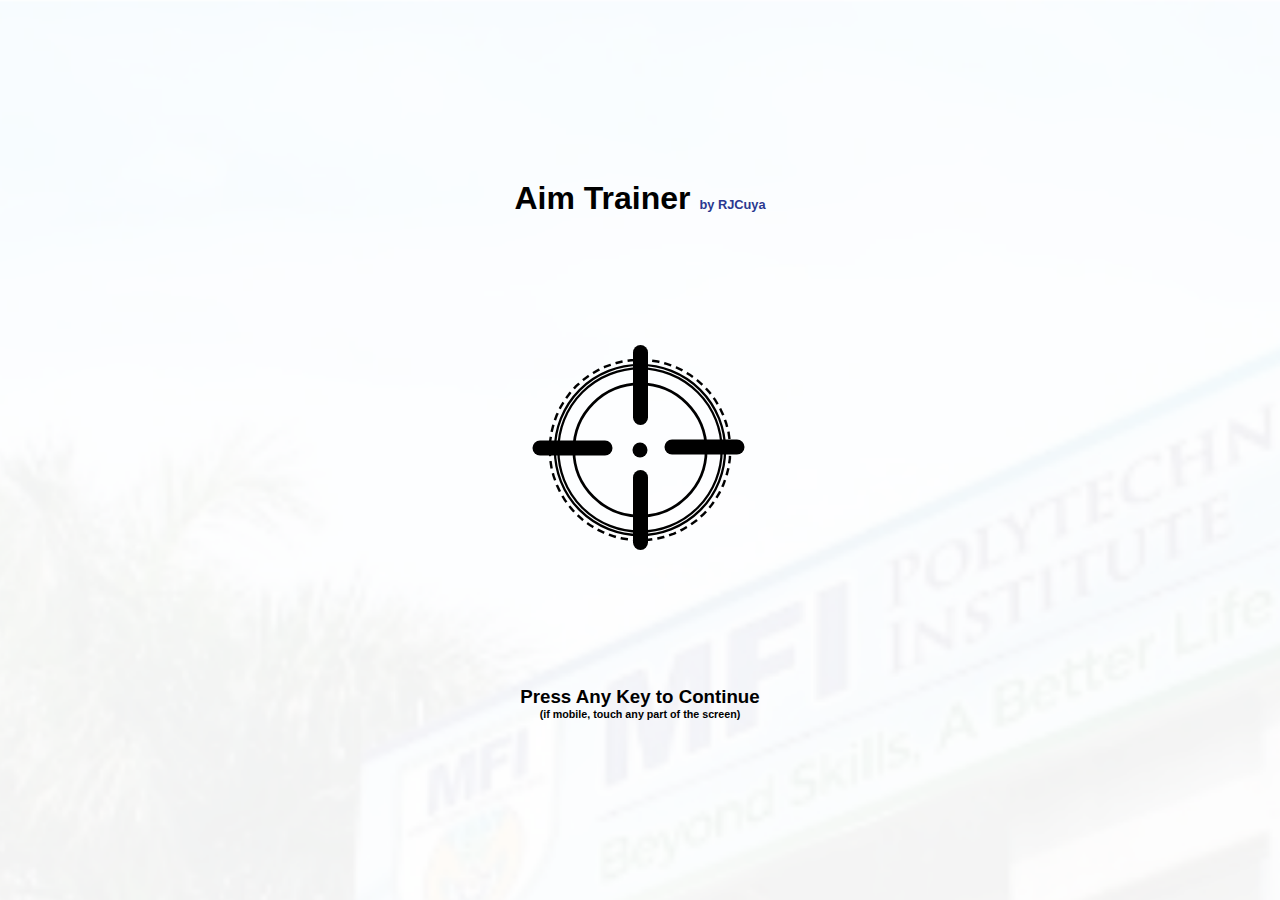
<file: projects/aimtrainer/index.html>
<!DOCTYPE html>
<html lang="en">
<head>
    <meta charset="UTF-8">
    <meta http-equiv="X-UA-Compatible" content="IE=edge">
    <meta name="viewport" content="width=device-width, initial-scale=1.0">
    <title>Aim Trainer</title>
    <link rel="shortcut icon" href="../../media/MFI.png" type="image/x-icon">
    <link rel="stylesheet" href="css/loading.css">
    <link rel="stylesheet" href="css/style.css">
</head>
<body>
    <div class="aim-loading">
        <div id="aim-title">
            <h1>
                Aim Trainer
                <span>by RJCuya</span>
            </h1>
        </div>
        <div id="press">
            <h3>
                Press Any Key to Continue
                <h6>(if mobile, touch any part of the screen)</h6>
            </h3>
        </div>
        <div class="aim-logo">
            <div class="line-optic">
                <div></div>
                <div></div>
                <div></div>
                <div></div>
            </div>            
            <div class="ring" id="outer-ring">            
            </div>
            <div class="ring" id="dashed-ring">            
            </div>
            <div class="ring" id="inner-ring">            
            </div>
            <div class="ring" id="center-dot">
                <div></div>
            </div>
        </div>
    </div>
<script src="js/loading.js"></script>
</body>
</html>
</file>
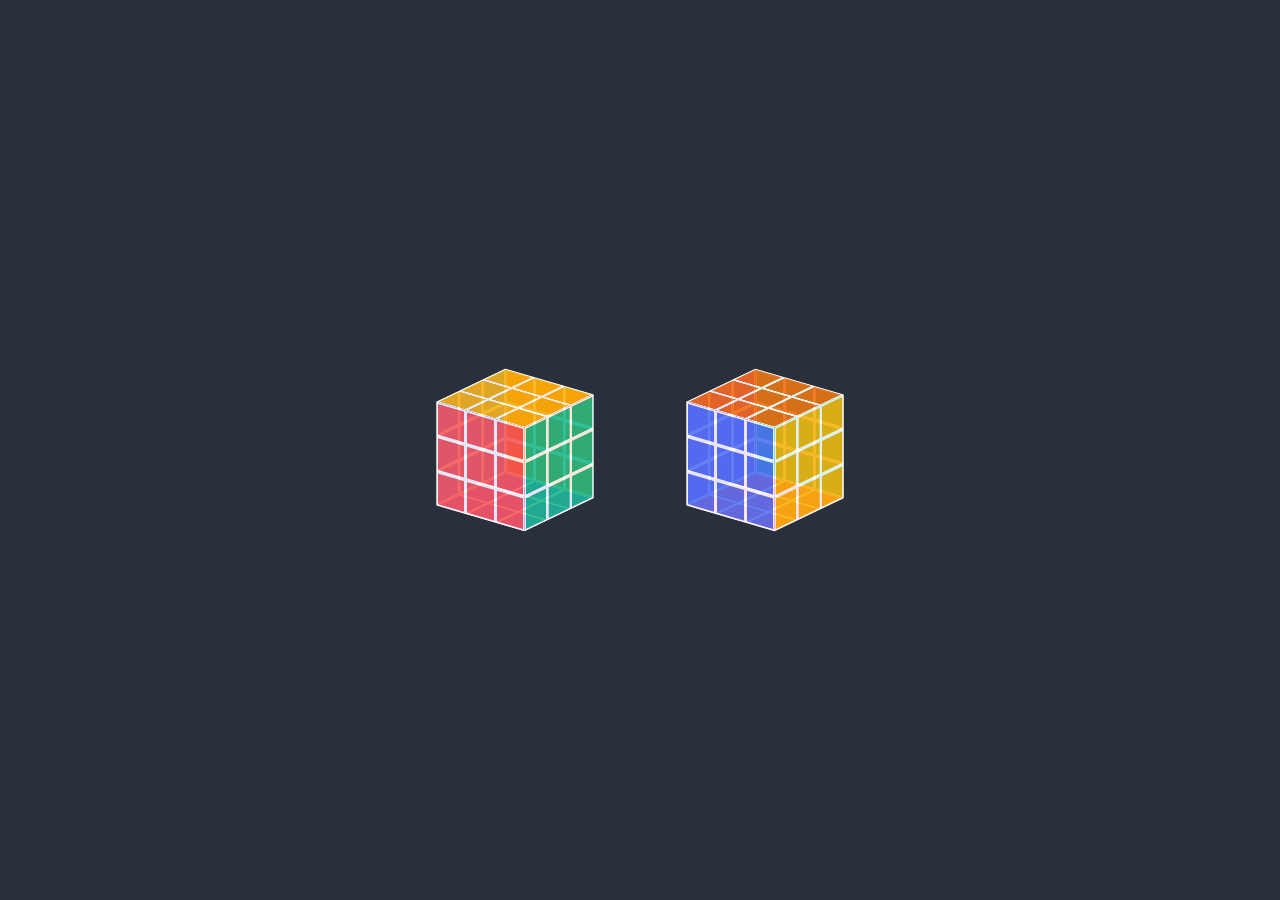
<file: projects/cube/index.html>
<!DOCTYPE html>
<html lang="en">
<head>
	<meta charset="UTF-8">
	<meta name="viewport" content="width=device-width, initial-scale=1.0">
	<title>Rubics Cube</title>
	<link rel="stylesheet" href="style.css">
	<?php
	include_once("../icon.php");
	?>
	<link rel="shortcut icon" href="../../media/MFI.png" type="image/x-icon">
</head>
<body>		
	<div class="scene rotateY">
		<div class="cube">
			<div class="front">
				<span></span>
				<span></span>
				<span></span>
				<span></span>
				<span></span>
				<span></span>
				<span></span>
				<span></span>
				<span></span>
			</div>
			<div class="back">
				<span></span>
				<span></span>
				<span></span>
				<span></span>
				<span></span>
				<span></span>
				<span></span>
				<span></span>
				<span></span>
			</div>
			<div class="right">
				<span></span>
				<span></span>
				<span></span>
				<span></span>
				<span></span>
				<span></span>
				<span></span>
				<span></span>
				<span></span>
			</div>
			<div class="left">
				<span></span>
				<span></span>
				<span></span>
				<span></span>
				<span></span>
				<span></span>
				<span></span>
				<span></span>
				<span></span>
			</div>
			<div class="top">
				<span></span>
				<span></span>
				<span></span>
				<span></span>
				<span></span>
				<span></span>
				<span></span>
				<span></span>
				<span></span>
			</div>
			<div class="bottom">
				<span></span>
				<span></span>
				<span></span>
				<span></span>
				<span></span>
				<span></span>
				<span></span>
				<span></span>
				<span></span>
			</div>
		</div>
	</div>	
</div>

	<div class="scene rotateX">
		<div class="cube">
			<div class="front">
				<span></span>
				<span></span>
				<span></span>
				<span></span>
				<span></span>
				<span></span>
				<span></span>
				<span></span>
				<span></span>
			</div>
			<div class="back">
				<span></span>
				<span></span>
				<span></span>
				<span></span>
				<span></span>
				<span></span>
				<span></span>
				<span></span>
				<span></span>
			</div>
			<div class="right">
				<span></span>
				<span></span>
				<span></span>
				<span></span>
				<span></span>
				<span></span>
				<span></span>
				<span></span>
				<span></span>
			</div>
			<div class="left">
				<span></span>
				<span></span>
				<span></span>
				<span></span>
				<span></span>
				<span></span>
				<span></span>
				<span></span>
				<span></span>
			</div>
			<div class="top">
				<span></span>
				<span></span>
				<span></span>
				<span></span>
				<span></span>
				<span></span>
				<span></span>
				<span></span>
				<span></span>
			</div>
			<div class="bottom">
				<span></span>
				<span></span>
				<span></span>
				<span></span>
				<span></span>
				<span></span>
				<span></span>
				<span></span>
				<span></span>
			</div>
		</div>	
	
	 <!-- <div id="wrapD3Cube">
		<div id="D3Cube">
			<div id="side1"></div>
			<div id="side2"></div>
			<div id="side3"></div>
			<div id="side4"></div>
			<div id="side5"></div>
			<div id="side6"></div>
		</div>
	</div>

	<div id="wrapD3Cube2">
		<div id="D3Cube2">
			<div id="side1"></div>
			<div id="side2"></div>
			<div id="side3"></div>
			<div id="side4"></div>
			<div id="side5"></div>
			<div id="side6"></div>
		</div>
	</div> -->
</body>
</html>
</file>
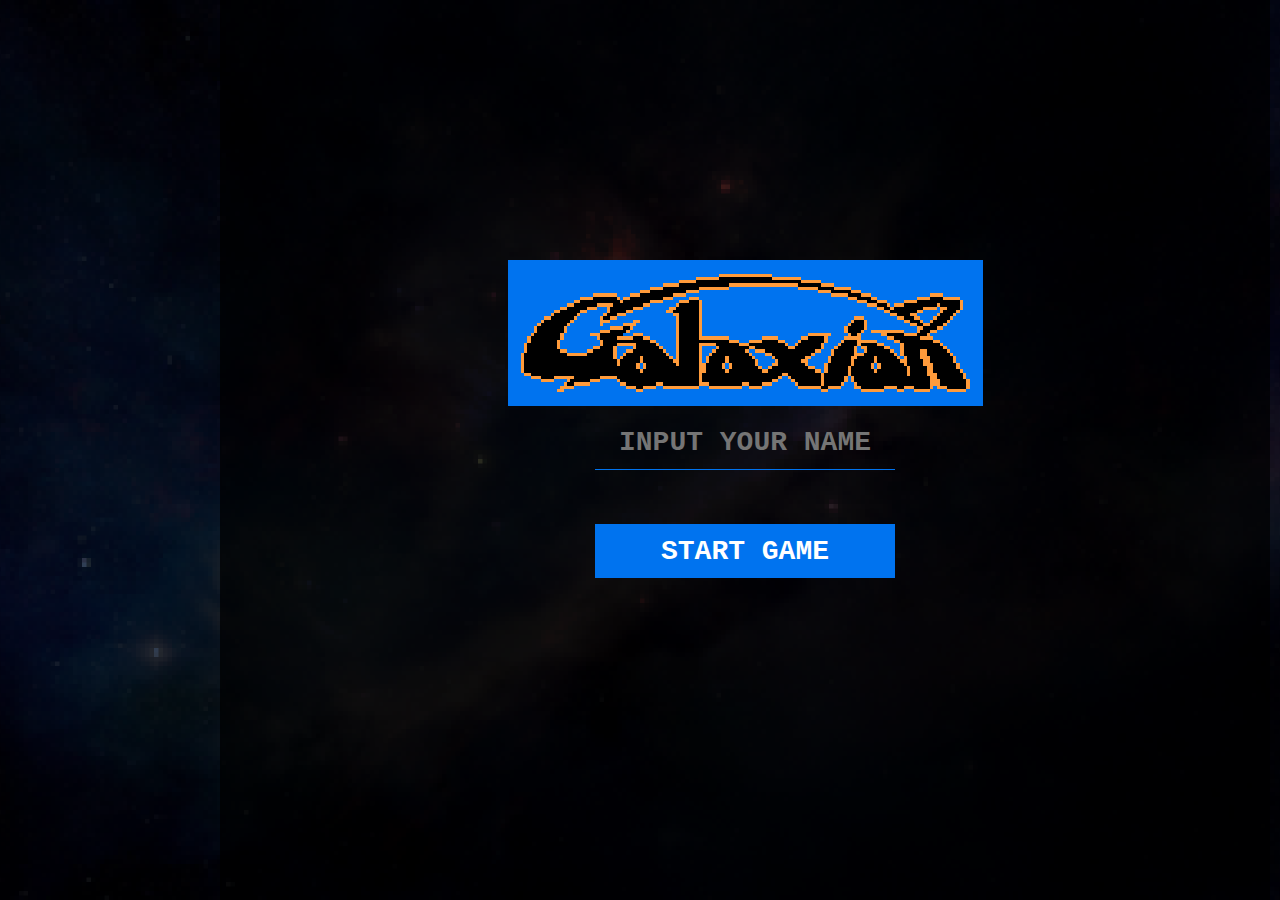
<file: projects/Game_V2/index.html>
<!DOCTYPE html>
<html lang="en">
<head>
    <meta charset="UTF-8">
    <title>Galaxian</title>
    <link rel="stylesheet" href="css/app.css">
    <link rel="stylesheet" href="css/style.css">
</head>
<body>
<!-- <div class="back-layer"></div> -->
<img src="images/background.png" alt="background" class="layer current back-layer">

<div class="layer start-layer current">
    <div class="wrapper layer">
        <img src="images/start_logo.png" alt="game logo">
        <!-- <form id="start-form"> -->
            <input type="text" placeholder="INPUT YOUR NAME" id="player-name" onkeyup="this.value = this.value.toUpperCase()">
            <button class="btn-start">Start Game</button>
        <!-- </form> -->
    </div>
</div>

<div class="layer game-layer">
    <div class="layer ui-layer">
        <div class="info-container">
            <div class="info-box">
                <span>Time</span>
                <span class="time-display">00:00</span>
            </div>
            <div class="info-box">
                <span>Life</span>
                <span class="life-display">
                    <img src="images/life.png" alt="life">
                    <img src="images/life.png" alt="life">
                </span>
            </div>
            <div class="info-box">
                <span>Player</span>
                <span class="player-display">John Doe</span>
            </div>
        </div>
    </div>
    <div class="wrapper layer">
        <div class="main"></div>

    </div>
</div>

<div class="layer end-layer">
    <div class="rank-list">
        <table>
            <thead>
            <tr>
                <th>Position</th>
                <th>Player</th>
                <th>Time</th>
            </tr>
            </thead>
            <tbody>
            <tr>
                <td>1</td>
                <td>John Doe</td>
                <td>01:20</td>
            </tr>
            <tr>
                <td>2</td>
                <td>John Doe</td>
                <td>01:50</td>
            </tr>
            <tr>
                <td>3</td>
                <td>John Doe</td>
                <td>02:20</td>
            </tr>
            </tbody>
        </table>
    </div>
    <button class="btn-restart">Restart game</button>
</div>

<script src="js/jquery-2.1.1.js"></script>
<script src="js/main.js"></script>
<script src="js/ingame.js"></script>
</body>
</html>
</file>
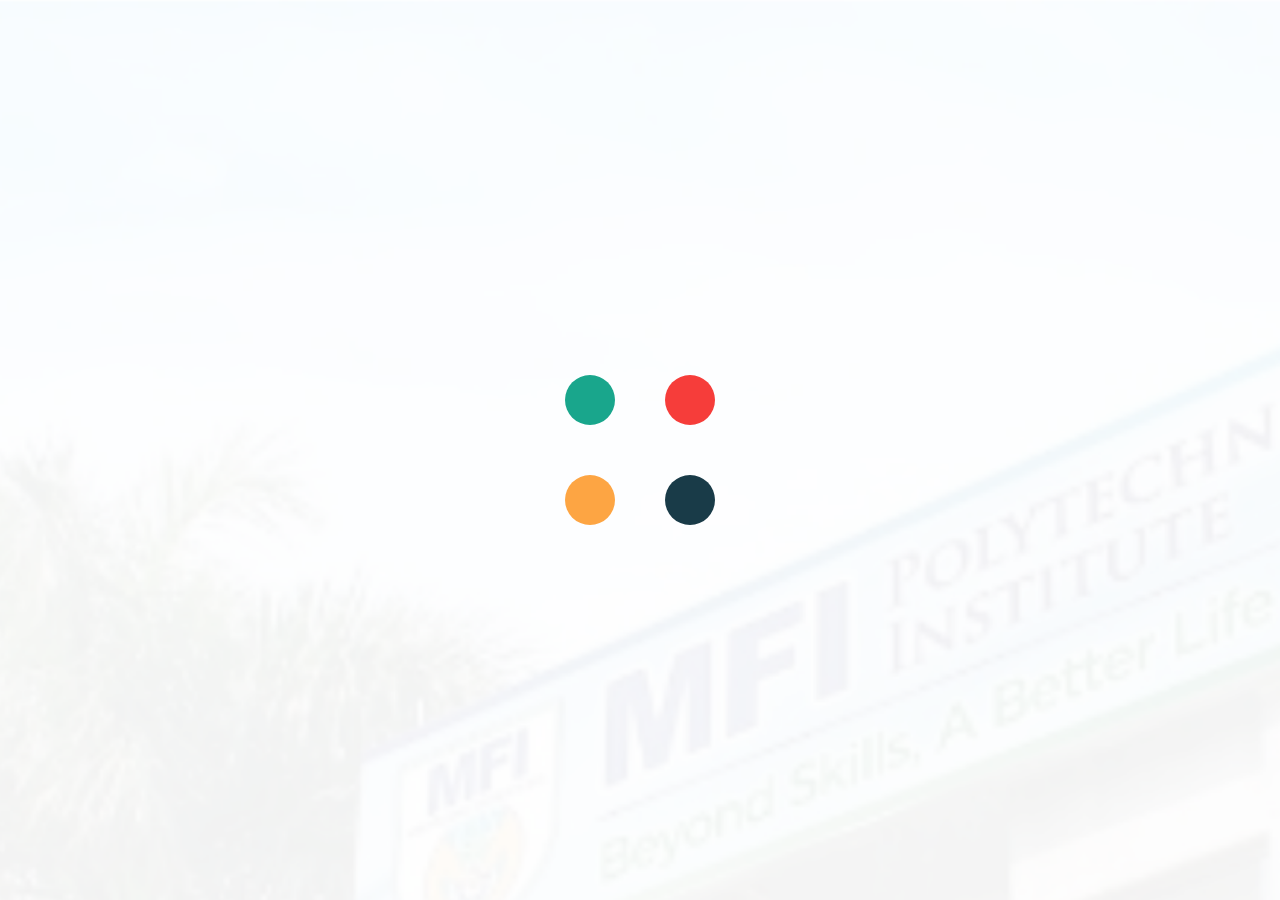
<file: projects/loadingScreen/index.html>
<!DOCTYPE html>
<html lang="en">
<head>
    <meta charset="UTF-8">
    <meta http-equiv="X-UA-Compatible" content="IE=edge">
    <meta name="viewport" content="width=device-width, initial-scale=1.0">
    <title>Loading Screen</title>
    <link rel="stylesheet" href="style.css">
    <?php
        include_once("../icon.php");
    ?>
</head>
<body>
    <div class="ls-container">
        <div class="loading">
            <div>
            </div>
            <div>
            </div>
            <div>
            </div>
            <div>
            </div>
        </div>  
    </div>
<script>
   /* setTimeout(() => {
        window.location.href = "./../"
    }, 5000);*/
</script>
</body>
</html>
</file>
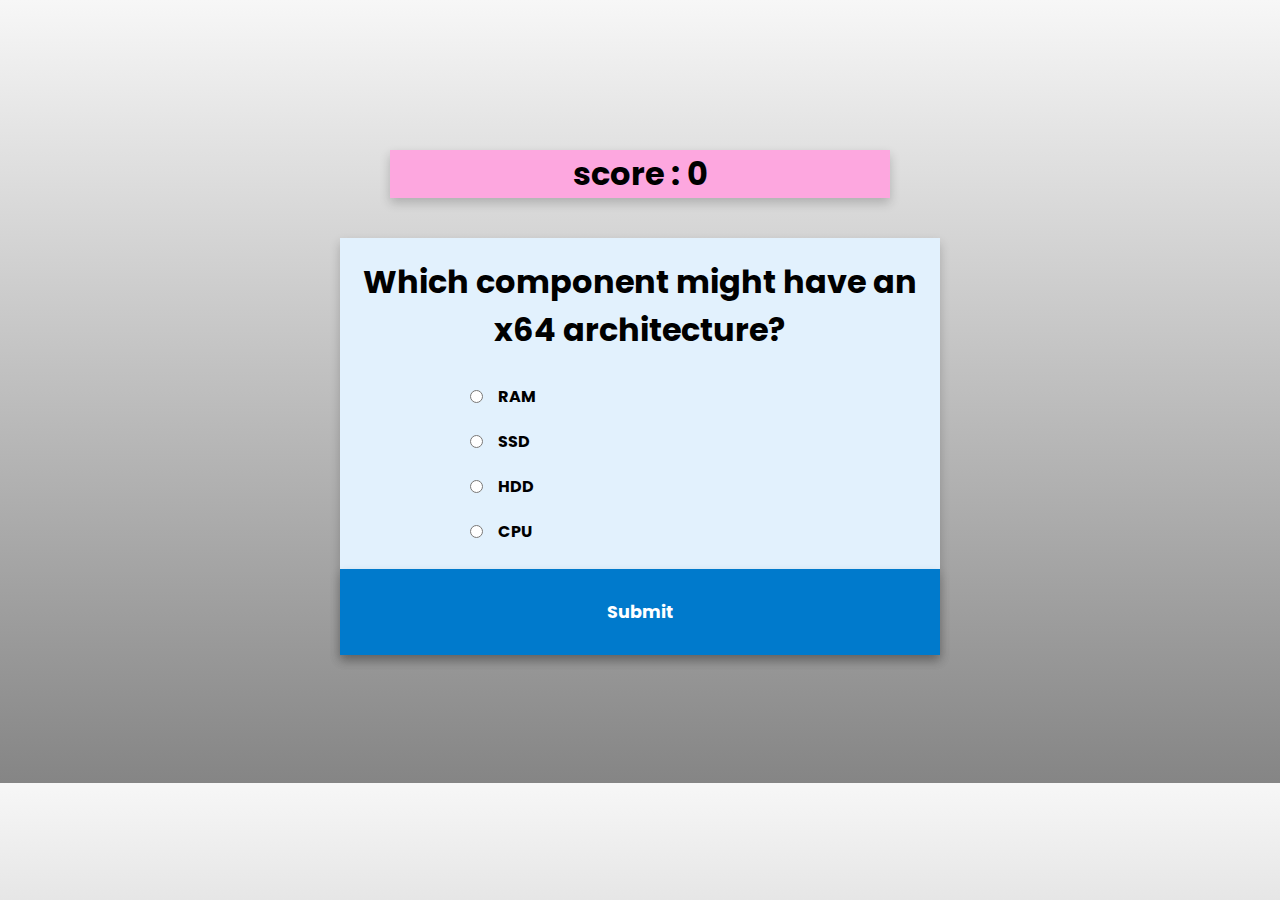
<file: projects/quiz-app/index.html>
<!DOCTYPE html>
<html lang="en">
<head>
    <meta charset="UTF-8">
    <meta http-equiv="X-UA-Compatible" content="IE=edge">
    <meta name="viewport" content="width=device-width, initial-scale=1.0">
    <title>Quiz App</title>
    <?php
	include_once("../icon.php");
	?>
    <link rel="stylesheet" href="style.css">
</head>
<body>
    
    <div id="msg-container">
        <div class="msg" id="msg">
            You finished the questions
         </div>
    </div>    

    <div class="Score">
        <h1>score : <span id="score">0</span></h1>
    </div>

    <div class="quiz_container">
        <div>
            <h1 id="question">Question</h1>
        <ul id="ul">
            <li><input type="radio" id="a" name="answer" class="answer"><label for="a" id="a_ans">Answer</label></li>
            <li><input type="radio" id="b" name="answer" class="answer"><label for="b" id="b_ans">Answer</label></li>
            <li><input type="radio" id="c" name="answer" class="answer"><label for="c" id="c_ans">Answer</label></li>
            <li><input type="radio" id="d" name="answer" class="answer"><label for="d" id="d_ans">Answer</label></li>
        </ul>
        <button id="btn" class="btn" onclick="Btn()">Submit</button>
        </div>        
    </div>

    <script src="script.js" defer></script>
</body>
</html>
</file>
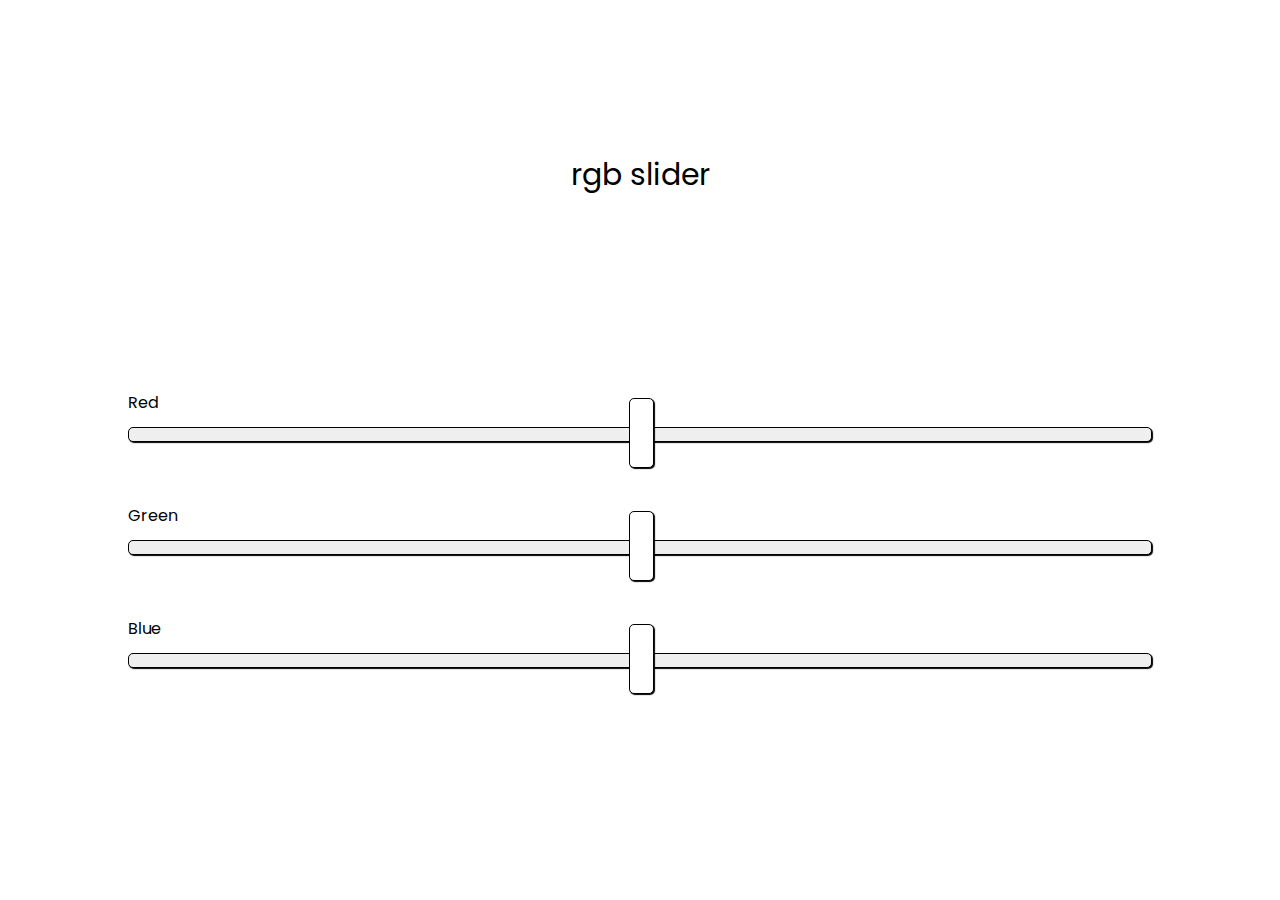
<file: projects/rgb-slider/index.html>
<!DOCTYPE html>
<html lang="en">
<head>
    <meta charset="UTF-8">
    <meta http-equiv="X-UA-Compatible" content="IE=edge">
    <meta name="viewport" content="width=device-width, initial-scale=1.0">
    <title>RGB Slider</title>
    <link rel="stylesheet" href="style.css">
    <?php
	include_once("../icon.php");
	?>
</head>
<body>
    <div id="color">
        <div id="rgb">rgb slider</div>
    </div>

    <div class="picker">
        Red <input type="range" min="0" max="255" step="1" id="red">
        Green <input type="range" min="0" max="255" step="1" id="green">
        Blue <input type="range" min="0" max="255" step="1" id="blue">
    </div>

    <script src="script.js"></script>
</body>
</html>
</file>
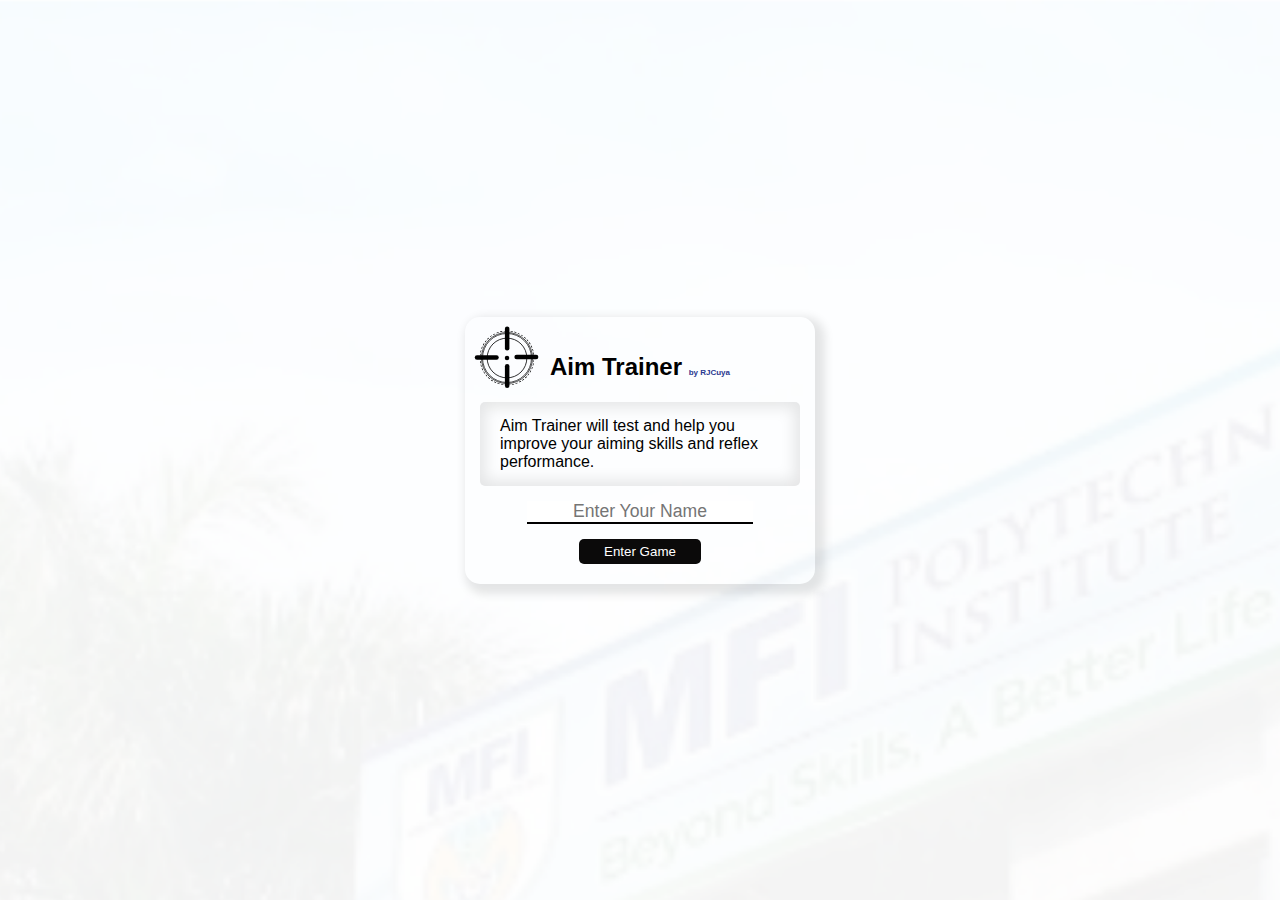
<file: projects/aimtrainer/game/index.html>
<!DOCTYPE html>
<html lang="en">
<head>
    <meta charset="UTF-8">
    <meta http-equiv="X-UA-Compatible" content="IE=edge">
    <meta name="viewport" content="width=device-width, initial-scale=1.0">
    <title>Aim Trainer</title>
    <link rel="stylesheet" href="../css/style.css">
    <link rel="stylesheet" href="../css/logo.css">    
    <link rel="shortcut icon" href="../../../media/MFI.png" type="image/x-icon">
</head>
<body>
<div id="main-container">    
    <div id="start-game-container">
        <div id="enter-name">
            <div id="logo">
                <div class="aim-logo">
                    <div class="line-optic">
                        <div></div>
                        <div></div>
                        <div></div>
                        <div></div>
                    </div>            
                    <div class="ring" id="outer-ring">            
                    </div>
                    <div class="ring" id="dashed-ring">            
                    </div>
                    <div class="ring" id="inner-ring">            
                    </div>
                    <div class="ring" id="center-dot">
                        <div></div>
                    </div>
                </div>
                <div id="aim-title">
                    <h2>
                        Aim Trainer
                        <span>by RJCuya</span>
                    </h2>
                </div>
            </div>
            <div id="game-desc">
                <p>
                    Aim Trainer will test and help you improve your aiming skills and reflex performance.
                </p>
            </div>  
            <div class="enter-name">                        
                <label for="player_name">                                
                    <input type="text" placeholder="Enter Your Name" id="player_name" name="player_name" title="10 characters only, spaces are not allowed">
                </label>        
                <input type="button" value="Enter Game" id="enter-name-btn" class="game-btn">                
                <!-- <a href="leaderboards.php" id="view-leader-btn" class="game-btn">View Leaderboards</a> -->
                <!-- <input type="button" value="View Leaderboards" id="view-leader-btn" class="game-btn">                                 -->
            </div>                      
        </div>
    </div>
    <div id="game-start-container" class="hide-container">
        <div id="game-header">
            <div class="game-logo">
                <div class="aim-logo">
                    <div class="line-optic">
                        <div></div>
                        <div></div>
                        <div></div>
                        <div></div>
                    </div>            
                    <div class="ring" id="outer-ring">            
                    </div>
                    <div class="ring" id="dashed-ring">            
                    </div>
                    <div class="ring" id="inner-ring">            
                    </div>
                    <div class="ring" id="center-dot">
                        <div></div>
                    </div>
                </div>
                <div id="aim-title">
                    <h2>
                        Aim Trainer
                        <span>by RJCuya</span>
                    </h2>
                </div>
            </div>
            <div id="setting-container">
                <div class="name-info">
                    <b>Player Name: </b>
                    <span id="name-container">
                    </span>
                </div>
                <div class="difficulty-info">                    
                    <b>Difficulty: </b>
                    <select name="game-difficulty" id="game-difficulty">
                        <!-- <option value="na">Choose Difficulty</option>
                        <option value="easy">Easy</option>
                        <option value="intermediate">Intermediate</option>
                        <option value="advance">Advance</option> -->
                    </select>
                    <p id="dif-desc"> 
                    </p>
                    <p id="chances-info">                    
                    </p>
                </div>
                <div class="scoreboard">
                    <div class="score">
                        <b>Score: </b>
                        <span id="playerScore"></span>
                    </div>
                    <div class="target-remaining">
                        <b>Remaining Targets: </b>
                        <span id="numberChances">15 - 30</span>
                    </div>
                </div>
                <div class="start-btn-container">
                    <button class="game-btn" id="start-game-btn">
                        Start Game
                    </button>                    
                </div>
            </div>
        </div>
        <div id="target-container">
            <div class="targetCircle" id="target-circle">                
            </div>
        </div>
    </div>
    <div id="game-over-container" class="hide-container">        
    </div>
</div>
<script src="difficulty.js"></script>
<script src="game.js"></script>
<script src="target.js"></script>
</body>
</html>
</file>
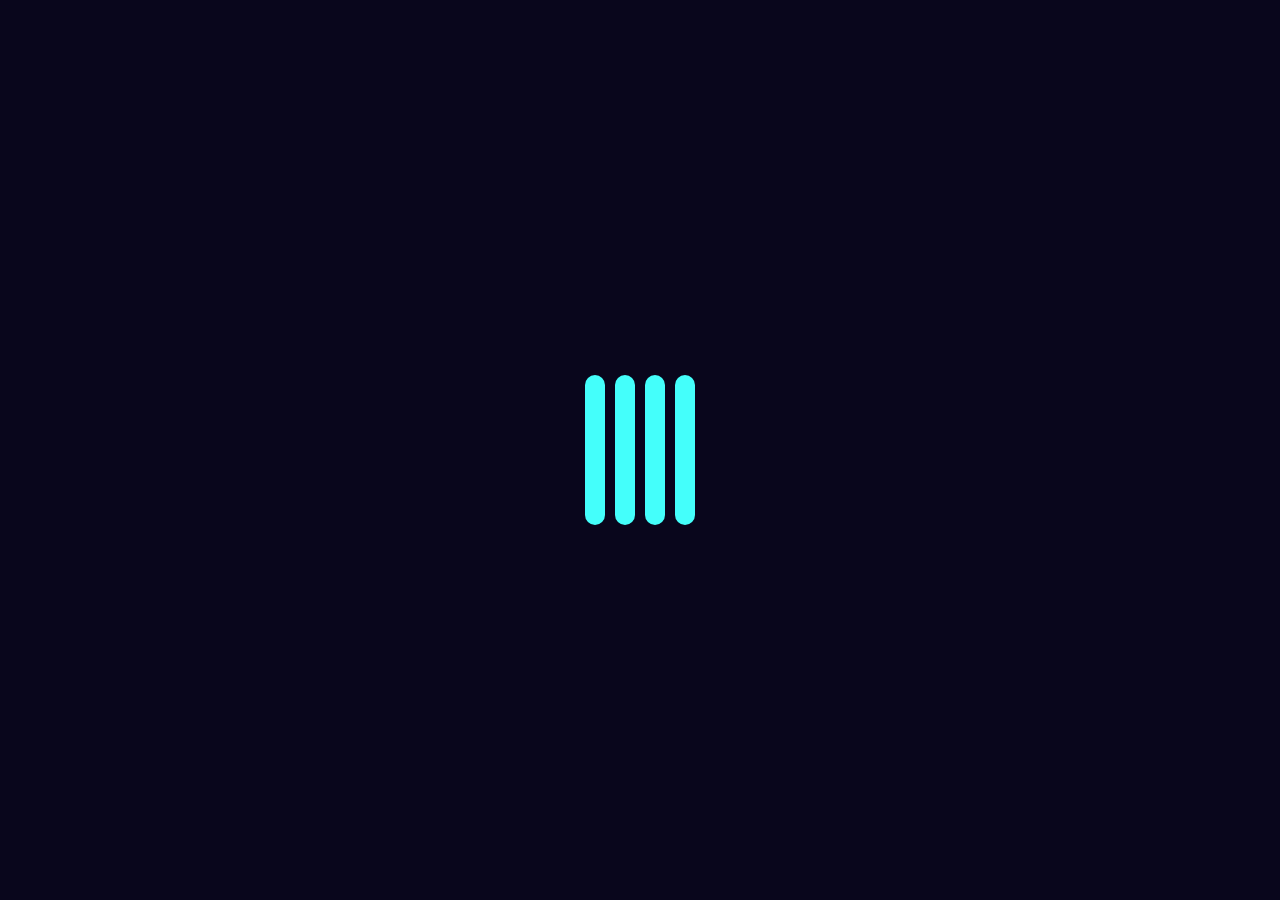
<file: projects/loading/loading.html>
<!DOCTYPE html>
<html lang="en">
<head>
    <meta charset="UTF-8">
    <meta http-equiv="X-UA-Compatible" content="IE=edge">
    <meta name="viewport" content="width=device-width, initial-scale=1.0">
    <title>Loading Animation</title>
    <style>
        *{
            padding: 0;
            margin: 0;
            box-sizing: 0;
        }

        body{
            background: #09061c;
        }

        .container{
            position: absolute;
            top: 0;
            bottom: 0;
            right: 0;
            left: 0;
            display: flex;
            justify-content: center;
            align-items:center;
            /* margin: 15% 45%; */
        }

        .container > div{
            height: 150px;
            width: 20px;
            background-color: #44fffb;
            /* display: inline-block; */
            /* margin-right: 10px; */
            margin: 5px;
            border-radius: 10px;
        }

        .container > div:nth-child(1){
            animation: loading 1s 0.1s infinite ease-in-out;
        }

        .container > div:nth-child(2){
            animation: loading 1s 0.2s infinite ease-in-out;
        }

        .container > div:nth-child(3){
            animation: loading 1s 0.3s infinite ease-in-out;
        }

        .container > div:nth-child(4){
            animation: loading 1s 0.4s infinite ease-in-out;
        }

        @keyframes loading {
            0%{
                transform: scaleY(1);
            }

            50%{
                transform: scaleY(0.5);
            }

            100%{
                transform: scaleY(1);
            }
        }


    </style>
    <?php
        include_once("../icon.php");
    ?>
</head>
<body>
    <div class="container">
        <div></div>
        <div></div>
        <div></div>
        <div></div>
    </div>
<script>
    /*setTimeout(() => {
        window.location.href = "../"
    }, 5000);*/
</script>
</body>
</html>
</file>
<file: projects/aimtrainer/css/loading.css>
*{
    margin: 0;
    padding: 0;
    font-family:'Segoe UI', Tahoma, Geneva, Verdana, sans-serif;
}

/* Loading Effect */

.aim-loading{
    background: url(../media/background.png) no-repeat;
    background-position: center;
    background-size: cover;    
    height: 100vh;
    display: flex;
    justify-content: center;
    align-items: center;
    overflow: hidden;
    position: relative;
}

.aim-logo{
    height: 150px;
    width: 150px;
    /* border: 2px solid red;  */
    position: relative;  
}

.line-optic{
    position: absolute;    
    top: 0;
    bottom: 0;
    left: 0;
    right: 0;
    /* background-color: red; */
}

.ring{
    animation-timing-function: ease-in-out;
    animation-duration: 3s;
    animation-fill-mode: backwards;
    animation-iteration-count: 1;
    transition: all 0.3s ease-in-out;
}

.line-optic div{
    position: relative;
    height: 80px;
    width: 15px;
    background-color: black;
    border-radius: 25px;    
    transition: all 0.3s ease-in-out;
    animation-timing-function: ease-in-out;
    animation-duration: 1s;
    animation-fill-mode: backwards;
    animation-iteration-count: 1;
}

.line-optic div:nth-child(1){        
    left: 45%;
    top: -20%;
    animation-name: _1lo;        
}

.line-optic div:nth-child(2){    
    left: 45%;
    bottom: -10%;
    animation-name: _2lo;    
    animation-delay: 0.6s;
}

.line-optic div:nth-child(3){
    top: -85%;   
    transform: rotate(270deg);
    animation-name: _3lo; 
    animation-delay: 0.9s;   
}

.line-optic div:nth-child(4){
    top: -139%;   
    left: 88%;
    transform: rotate(270deg);
    animation-name: _4lo;    
    animation-delay: 0.3s;
}

#outer-ring{    
    height: 100%;
    width: 100%;
    border: 5px double black;
    border-radius: 100px;
    transform: scale(1.15);
    animation-name: outer;
    animation-delay: 0.8s;
}

#dashed-ring{
    position: absolute;
    top: 0;
    left: 0;
    right: 0;
    bottom: 0;    
    border: 2px dashed black;
    border-radius: 100px;
    transform: scale(1.22);
    animation-name: dash;
}

#inner-ring{
    position: absolute;
    top: 0;
    left: 0;
    right: 0;
    bottom: 0;    
    border: 3px solid black;
    border-radius: 100px;
    transform: scale(0.9);
    animation-name: inner;
    animation-delay: 3s;
    animation-duration: 0.7s;
}

#center-dot{
    position: absolute;
    top: 0;
    left: 0;
    right: 0;
    bottom: 0;    
    background-color: black;
    border-radius: 100px;
    transform: scale(0.1);
    animation-name: dott;
    animation-delay: 3.5s;
    animation-duration: 0.8s;
}

/* Animations */

@keyframes _1lo {
    0%{        
        transform: translateY(-100%);
        opacity: 0;
    }   
    100%{        
        /* transform: translateY(0%); */
    }   
}

@keyframes _2lo {
    0%{        
        transform: translateY(100%);
        opacity: 0;
    }   
    
}

@keyframes _3lo {
    0%{        
        transform: rotate(270deg) translateY(-100%);
        opacity: 0;
    }      
}

@keyframes _4lo {
    0%{        
        transform: rotate(270deg) translateY(100%);
        opacity: 0;
    }   
    
}

@keyframes dash {
    0%{
        transform: rotateY(180deg) scale(5);
        opacity: 0;
    }

    50%{
        transform: rotateY(180deg) scale(5);
        opacity: 0;
    }
}

@keyframes outer {
    0%{
        transform: rotateX(270deg) scale(1.5);
        border-color: #2a3890;
        opacity: 0;
    }

    60%{
        transform: rotateX(180deg) scale(1.5);
        border-color: #2a3890;
        opacity: 0;
    }
}

@keyframes inner {
    0%{
        transform: scale(0);
        border-color: #009243;
        opacity: 0;
    }

    50%{
        transform: scale(0);
        border-color: #009243;
        opacity: 0;
    }
}

@keyframes dott {
    0%{
        transform: scale(0);
    }

    50%{
        transform: scale(0);
    }

    80%{
        transform: scale(0.15);
    }
}

/* Texts| Press Effect */
#press{
    /* border: 2px solid red; */
    position: absolute;
    bottom: 20%;
    text-align: center;
    animation-name: press;
    animation-duration: 2s;
    animation-iteration-count: infinite;
    animation-timing-function: ease-in-out;
    animation-delay: 4.5s;
    animation-fill-mode: backwards;
    animation-direction: alternate;
}

@keyframes press {
    0%{
        opacity: 0;
    }
}

/* Aim Title */

#aim-title{
    /* border: 2px solid red; */
    position: absolute;
    top: 20%;
    text-align: center;
    animation-name: aimTitle;
    animation-duration: 1.5s;
    animation-iteration-count: 1;
    animation-timing-function: ease-in-out;
    animation-delay: 4s;
    animation-fill-mode: backwards;    
}

#aim-title span{
    font-size: 0.8rem;
    color: #2a3890;    
}

@keyframes aimTitle {
    0%{
        opacity: 0;
        transform: translateX(50%);
    }
}

/* Hover Effect */
.aim-logo-hover{
    transition: all 0.3s ease-in-out;
}

.aim-logo-hover:hover{    
    transform: rotate(180deg) scale(0.8);
    transition: all 0.3s ease-in-out;
}
</file>
<file: projects/aimtrainer/css/style.css>
/* base */

*{
    margin: 0;
    padding: 0;
    font-family:'Segoe UI', Tahoma, Geneva, Verdana, sans-serif;
    box-sizing: border-box;
    transition: all 0.3s ease-in-out;
}

/* --------------------- Game --------------------- */

/* Start Game */

#start-game-container{
    height: 100vh;  
    background: url(../media/background.png) no-repeat;
    background-position: center;
    background-size: cover;
    background-attachment: fixed;    
    display: flex;
    justify-content: center;
    align-items: center;
}

#enter-name{    
    width: 350px;
    box-shadow: 5px 5px 10px 5px rgba(0, 0, 0, 0.1);
    border-radius: 15px;
    padding: 15px;
}

#logo{
    position: relative;        
    height: 70px;   
    /* border: 2px solid red;       */
    /* transform: scale(0.3); */
    /* border: 2px solid red; */
}

#game-desc{
    padding: 15px 20px;
    box-shadow: 0px 0px 15px 5px rgba(0, 0, 0, 0.1) inset;
    border-radius: 5px;
}

/* Input Player Name */
#player_name{
    display: block;
    margin: 15px auto;
    text-align: center;
    font-size: 1.1rem;
    border: none;
    border-bottom: 2px solid black;
}

#player_name:focus, #player_name:hover{
    transform: scale(1.1);
}

a{
    text-decoration: none;
}

.game-btn{
    display: block;
    margin: 5px auto;
    border: none;
    padding: 5px 25px;
    background-color: rgb(11, 10, 10);
    color: white;
    border-radius: 5px;
}

.game-btn:hover{
    transform: scale(0.9);
    cursor: pointer;
}

#view-leader-btn{
    display: block;
    text-decoration: none;
    width: 175px;
    font-size: 0.9rem;
    text-align: center;
    margin: auto;
    background-color: rgb(45, 38, 38);
}

.inputError{
    border: 2px solid rgb(207, 9, 9);
}

.inputError:focus{
    border: 2px solid rgb(207, 9, 9);
}

.inputError::placeholder{
    color: rgb(207, 9, 9);
}

/* Game */
#game-start-container{
    height: 100vh;
    background: url(../media/background.png) no-repeat;
    background-position: center;
    background-size: cover;
    background-attachment: fixed;    
}

#game-header{
    padding: 15px;
    box-shadow: 0px 0px 15px 5px rgba(0, 0, 0, 0.1) inset;
}

.game-logo{
    position: relative;    
    /* border: 2px solid red; */
    width: 300px;
    height: 70px;
    margin: auto;    
}

/* Setting Container */
/* #setting-container{

} */

.difficulty-info p{
    text-indent: 35px;
}

.scoreboard{
    display: flex;
}

.scoreboard div{
    margin: 0px 15px;
}

#game-difficulty{
    padding: 3px 10px;
    border-radius: 15px;
}

#chances-info{
    text-indent: 0px;
    margin-bottom: 5px;
}

.disabled-btn{
    opacity: 0.5;        
}

/* Target Circle */
#target-container{
    border: 1px solid rgba(0, 0, 0, 0.1);
    height: 43vh;
    width: 95%;
    display: flex;
    justify-content: center;
    align-items: center;
    margin: auto;
}

.targetCircle{
    /* height: 40px;
    width: 40px; */
    /* background-color: black; */   
    position: relative; 
    /* top: 40%;
    left: 40%;
    bottom: 20%;
    right: 40%; */
    transition: all 0.1s ease-in-out;
    animation-name: popout;
    animation-duration: 0.3s;
    animation-timing-function: ease-in-out;
    animation-iteration-count: 1;
    animation-direction: alternate;
    animation-fill-mode: backwards;
    border-radius: 100px;
    cursor: pointer;
    text-align: center;
}

.target-easy{
    height: 40px;
    width: 40px;
}

.target-int{
    height: 25px;
    width: 25px;
}

.target-adv{
    height: 20px;
    width: 20px;
}

@keyframes popout {
    0%{
        transform: scale(0);
    }

    50%{
        transform: scale(1.2);
    }
}

/* Game Over Container */
#game-over-container{
    height: 100vh;
    background: url(../media/background.png) no-repeat;
    background-position: center;
    background-size: cover;
    background-attachment: fixed;    
    display: flex;
    justify-content: center;
    align-items: center;
}

.over-panel{
    box-shadow: 5px 5px 10px 5px rgba(0, 0, 0, 0.1);
    width: 250px;    
    border-radius: 15px;
    text-align: center;
    padding: 10px;
}

.over-details{
    text-align: left;
    box-shadow: 0px 5px 15px 5px rgba(0, 0, 0, 0.1) inset;
    border-radius: 5px;
    padding: 5px 15px;
    margin: 10px 0px;
}

.over-details ul{
    list-style: none;
}

.hide-container{
    display: none;    
}

.containerTransition{
    position: absolute;
    top: 0;
    right: 0;
    bottom: 0;
    left: 0;
    transform: scaleY(0);
    transform-origin: top;
    opacity: 0;
    transition: all 0.5s ease-in-out
}

/* Main Container to set screen only 100vh */
#main-container{
    height: 100vh;
    overflow: hidden;
}

/* TextArea */

textarea{
    display: block;
    margin: auto;
    width: 200px;
    border-radius: 5px;
    padding: 5px;
}
</file>
<file: projects/cube/style.css>
* {
	margin: 0;
	padding: 0;
	box-sizing: border-box;
}

html, body {
	height: 100%;
	background: #29303b;
	display: flex;
	align-items: center;
	justify-content: center;
}


  #wrapD3Cube {
    width: 250px;
    height: 213px;
    margin: 20px auto;
	margin-top: 70%;
}
#D3Cube {
    width: 112px;
    height: 112px;
    top: 50px;
    transform-style: preserve-3d;
    -moz-transform-style: preserve-3d;
    -webkit-transform-style: preserve-3d;
    transform: rotateX(-22deg) rotateY(-38deg) rotateZ(0deg);
    -moz-transform: rotateX(-22deg) rotateY(-38deg) rotateZ(0deg);
    -webkit-transform: rotateX(-22deg) rotateY(-38deg) rotateZ(0deg);
    margin: auto;
    position: relative;
    -moz-transform-style: preserve-3d;
    transform-style: preserve-3d;
    -webkit-transition: all 0.5s ease-in-out;
    transition: all 0.5s ease-in-out;
	animation: rotate 5s infinite ease-in-out;
}
#D3Cube > div {
    position: absolute;
    -webkit-transition: all 0.5s ease-in-out;
    transition: all 0.5s ease-in-out;
    width: 112px;
    height: 112px;
    float: left;
    overflow: hidden;
    opacity: 0.85;
}
#side1 {
    transform: rotatex(90deg) translateX(0px) translateY(0px) translateZ(56px);
    -moz-transform: rotatex(90deg) translateX(0px) translateY(0px) translateZ(56px);
    -webkit-transform: rotatex(90deg) translateX(0px) translateY(0px) translateZ(56px);
    background-color: #fab005;
}
#side2 {
    transform: rotateY(-90deg) translateX(0px) translateY(0px) translateZ(56px);
    -moz-transform: rotateY(-90deg) translateX(0px) translateY(0px) translateZ(56px);
    -webkit-transform: rotateY(-90deg) translateX(0px) translateY(0px) translateZ(56px);
    background-color: #4c6ef5;
}
#side3 {
    transform: translateX(0px) translateY(0px) translateZ(56px);
    -moz-transform: translateX(0px) translateY(0px) translateZ(56px);
    -webkit-transform: translateX(0px) translateY(0px) translateZ(56px);
    background-color: #fa5252;
}
#side4 {
    transform: rotateY(90deg) translateX(0px) translateY(0px) translateZ(56px);
    -moz-transform: rotateY(90deg) translateX(0px) translateY(0px) translateZ(56px);
    -webkit-transform: rotateY(90deg) translateX(0px) translateY(0px) translateZ(56px);
    background-color: #12b886;
}
#side5 {
    transform: rotateY(180deg) translateX(0px) translateY(0px) translateZ(56px);
    -moz-transform: rotateY(180deg) translateX(0px) translateY(0px) translateZ(56px);
    -webkit-transform: rotateY(180deg) translateX(0px) translateY(0px) translateZ(56px);
    background-color: #f76707;
}
#side6 {
    transform: rotateX(-90deg) translateX(0px) translateY(0px) translateZ(56px);
    -moz-transform: rotateX(-90deg) translateX(0px) translateY(0px) translateZ(56px);
    -webkit-transform: rotateX(-90deg) translateX(0px) translateY(0px) translateZ(56px);
    background-color: #7950f2;
}

@keyframes rotate {
	20% {  transform: rotateX(-22deg) rotateY(-38deg) rotateZ(0deg) translateX(0) translateY(0) translateZ(0); }
    35% {  transform: rotateX(-22deg) rotateY(-138deg) rotateZ(0deg) translateX(0) translateY(0) translateZ(0);  } /* rotateZ(90deg); */
    60% {  transform: rotateX(-22deg) rotateY(-228deg) rotateZ(0deg) translateX(0) translateY(0) translateZ(0); } /* rotateZ(90deg) */
    80% {  transform: rotateX(-22deg) rotateY(-308deg) rotateZ(0deg) translateX(0) translateY(0) translateZ(0); }
	100%{transform: rotateX(-22deg) rotateY(-398deg) rotateZ(0deg) translateX(0) translateY(0) translateZ(0);}
}


#wrapD3Cube2 {
    width: 250px;
    height: 213px;
    margin: 20px auto;
	margin-top: 70%;
}
#D3Cube2 {
    width: 112px;
    height: 112px;
    top: 50px;
    transform-style: preserve-3d;
    -moz-transform-style: preserve-3d;
    -webkit-transform-style: preserve-3d;
    transform: rotateX(-22deg) rotateY(-38deg) rotateZ(90deg);
    -moz-transform: rotateX(-22deg) rotateY(-38deg) rotateZ(90deg);
    -webkit-transform: rotateX(-22deg) rotateY(-38deg) rotateZ(90deg);
    margin: auto;
    position: relative;
    -moz-transform-style: preserve-3d;
    transform-style: preserve-3d;
    -webkit-transition: all 0.5s ease-in-out;
    transition: all 0.5s ease-in-out;
	animation: rotatey 5s infinite ease-in-out;
	/* animation: cubeRotation 5s infinite; */
}

#D3Cube2 > div {
    position: absolute;
    -webkit-transition: all 0.5s ease-in-out;
    transition: all 0.5s ease-in-out;
    width: 112px;
    height: 112px;
    float: left;
    overflow: hidden;
    opacity: 0.85;
}

@keyframes rotatey {
	20% {  transform: rotateX(-22deg) rotateY(-38deg) rotateZ(90deg) translateX(0) translateY(0) translateZ(0); }
    40% {  transform: rotateX(-22deg) rotateY(-38deg) rotateZ(180deg) translateX(0) translateY(0) translateZ(0);  }
    60% {  transform: rotateX(-22deg) rotateY(-38deg) rotateZ(270deg) translateX(0) translateY(0) translateZ(0); }
    80% {  transform: rotateX(-22deg) rotateY(-38deg) rotateZ(360deg) translateX(0) translateY(0) translateZ(0); }
	100%{transform: rotateX(-22deg) rotateY(-38deg) rotateZ(450deg) translateX(0) translateY(0) translateZ(0);}
}

.absolute{
	position: absolute;
}

/*-------------------------*/
.scene{
	width: 250px;
	height: 213px;
	margin:20px auto;
	/* perspective: 900px; */
}

.rotateX .cube{
	width: 112px;
	height: 112px;
	top: 50px;
	transform-style: preserve-3d;
	transform: rotateX(-22deg) rotateY(-38deg) rotateZ(90deg) ;
	margin: auto;
	position: relative;
	animation: rotatey 5s infinite ease-in-out;
}

.rotateY .cube{
	width: 112px;
	height: 112px;
	top: 50px;
	transform-style: preserve-3d;
	transform: rotateX(-22deg) rotateY(-38deg) rotateZ(0deg);
	margin: auto;
	position: relative;
	animation: rotate 5s infinite ease-in-out;
}

.cube div{
	position: absolute;
	width: 112px;
	height: 112px;
	float: left;
	overflow: hidden;
	opacity: 0.85;
	display: grid;
	grid-template-areas: '1 2 3';
}

span{
	border: 2px solid white;
}


.front{
	transform: translateX(0px) translateY(0px) translateZ(56px);
    -moz-transform: translateX(0px) translateY(0px) translateZ(56px);
    -webkit-transform: translateX(0px) translateY(0px) translateZ(56px);
    background-color: #fa5252;	
}


.back{
	transform: rotateY(180deg) translateX(0px) translateY(0px) translateZ(56px);
    -moz-transform: rotateY(180deg) translateX(0px) translateY(0px) translateZ(56px);
    -webkit-transform: rotateY(180deg) translateX(0px) translateY(0px) translateZ(56px);
    background-color: #f76707;
}

.right{
	transform: rotateY(90deg) translateX(0px) translateY(0px) translateZ(56px);
    -moz-transform: rotateY(90deg) translateX(0px) translateY(0px) translateZ(56px);
    -webkit-transform: rotateY(90deg) translateX(0px) translateY(0px) translateZ(56px);
    background-color: #12b886;
}

.left{
	transform: rotateY(-90deg) translateX(0px) translateY(0px) translateZ(56px);
    -moz-transform: rotateY(-90deg) translateX(0px) translateY(0px) translateZ(56px);
    -webkit-transform: rotateY(-90deg) translateX(0px) translateY(0px) translateZ(56px);
    background-color: #4c6ef5;
}

.top{
	transform: rotatex(90deg) translateX(0px) translateY(0px) translateZ(56px);
    -moz-transform: rotatex(90deg) translateX(0px) translateY(0px) translateZ(56px);
    -webkit-transform: rotatex(90deg) translateX(0px) translateY(0px) translateZ(56px);
    background-color: #fab005;
}

.bottom{
	transform: rotateX(-90deg) translateX(0px) translateY(0px) translateZ(56px);
    -moz-transform: rotateX(-90deg) translateX(0px) translateY(0px) translateZ(56px);
    -webkit-transform: rotateX(-90deg) translateX(0px) translateY(0px) translateZ(56px);
    background-color: #7950f2;
}
/* .scene{
	height: 200px;
	width: 200px;
	margin: 100px;
	perspective: 900px;	
}

.cube > div{
	
	display: grid;
	grid-template-areas: '1 2 3';
	position: absolute;
	width: 112px;
    height: 112px;
	opacity: 0.85;
}

.cube{
	transform-style: preserve-3d;
    -moz-transform-style: preserve-3d;
    -webkit-transform-style: preserve-3d;
    transform: rotateX(-22deg) rotateY(-38deg) rotateZ(90deg);
    -moz-transform: rotateX(-22deg) rotateY(-38deg) rotateZ(90deg);
    -webkit-transform: rotateX(-22deg) rotateY(-38deg) rotateZ(90deg);
    margin: auto;
    position: relative;
    -moz-transform-style: preserve-3d;
    transform-style: preserve-3d;
    -webkit-transition: all 0.5s ease-in-out;
    transition: all 0.5s ease-in-out;
	width: 112px;
    height: 112px;
    top: 50px;
}

span {	
	border: 2px solid white;
}

.front{
	transform: translateX(0px) translateY(0px) translateZ(56px);
    -moz-transform: translateX(0px) translateY(0px) translateZ(56px);
    -webkit-transform: translateX(0px) translateY(0px) translateZ(56px);
    background-color: #fa5252;	
}


.back{
	transform: rotateY(180deg) translateX(0px) translateY(0px) translateZ(56px);
    -moz-transform: rotateY(180deg) translateX(0px) translateY(0px) translateZ(56px);
    -webkit-transform: rotateY(180deg) translateX(0px) translateY(0px) translateZ(56px);
    background-color: #f76707;
}

.right{
	transform: rotateY(90deg) translateX(0px) translateY(0px) translateZ(56px);
    -moz-transform: rotateY(90deg) translateX(0px) translateY(0px) translateZ(56px);
    -webkit-transform: rotateY(90deg) translateX(0px) translateY(0px) translateZ(56px);
    background-color: #12b886;
}

.left{
	transform: rotateY(-90deg) translateX(0px) translateY(0px) translateZ(56px);
    -moz-transform: rotateY(-90deg) translateX(0px) translateY(0px) translateZ(56px);
    -webkit-transform: rotateY(-90deg) translateX(0px) translateY(0px) translateZ(56px);
    background-color: #4c6ef5;
}

.top{
	transform: rotatex(90deg) translateX(0px) translateY(0px) translateZ(56px);
    -moz-transform: rotatex(90deg) translateX(0px) translateY(0px) translateZ(56px);
    -webkit-transform: rotatex(90deg) translateX(0px) translateY(0px) translateZ(56px);
    background-color: #fab005;
}

.bottom{
	transform: rotateX(-90deg) translateX(0px) translateY(0px) translateZ(56px);
    -moz-transform: rotateX(-90deg) translateX(0px) translateY(0px) translateZ(56px);
    -webkit-transform: rotateX(-90deg) translateX(0px) translateY(0px) translateZ(56px);
    background-color: #7950f2;
} */

.rotateX .cube .front{
	transform: rotateY(90deg) translateX(0px) translateY(0px) translateZ(56px);
    -moz-transform: rotateY(90deg) translateX(0px) translateY(0px) translateZ(56px);
    -webkit-transform: rotateY(90deg) translateX(0px) translateY(0px) translateZ(56px);
    background-color: #fa5252;	
}


.rotateX .cube .back{
	transform: rotateY(-90deg) translateX(0px) translateY(0px) translateZ(56px);
    -moz-transform: rotateY(-90deg) translateX(0px) translateY(0px) translateZ(56px);
    -webkit-transform: rotateY(-90deg) translateX(0px) translateY(0px) translateZ(56px);
    background-color: #f76707;
}

.rotateX .cube .right{

	transform: rotateY(180deg) translateX(0px) translateY(0px) translateZ(56px);
    -moz-transform: rotateY(180deg) translateX(0px) translateY(0px) translateZ(56px);
    -webkit-transform: rotateY(180deg) translateX(0px) translateY(0px) translateZ(56px);
    background-color: #12b886;
}

.rotateX .cube .left{
	transform: translateX(0px) translateY(0px) translateZ(56px);
    -moz-transform: translateX(0px) translateY(0px) translateZ(56px);
    -webkit-transform: translateX(0px) translateY(0px) translateZ(56px);
    background-color: #4c6ef5;
}

.rotateX .cube .top{		

	transform: rotatex(90deg) translateX(0px) translateY(0px) translateZ(56px);
    -moz-transform: rotatex(90deg) translateX(0px) translateY(0px) translateZ(56px);
    -webkit-transform: rotatex(90deg) translateX(0px) translateY(0px) translateZ(56px);
    background-color: #fab005;
}

.rotateX .cube .bottom{
	transform: rotateX(-90deg) translateX(0px) translateY(0px) translateZ(56px);
    -moz-transform: rotateX(-90deg) translateX(0px) translateY(0px) translateZ(56px);
    -webkit-transform: rotateX(-90deg) translateX(0px) translateY(0px) translateZ(56px);
    background-color: #7950f2;
}

/* responsive */
@media screen and (max-width: 500px) {
    body{
        display: grid;
        grid-template-rows: 1fr 1fr;
        height: 50vh;        
    }
}
</file>
<file: projects/Game_V2/css/app.css>
*{
    margin:0;
    padding:0;
    border:none;
    text-transform: uppercase;
    font-family: "Courier", sans-serif;
    box-sizing: border-box;
    color:white;
    font-weight:bold;
    font-size:32px;
}

html, body, .layer{
    position:absolute;
    width:100%;
    height:100%;
    overflow: hidden;
    display:block;
    top:0;
    text-align: center;
}

body{
    min-width:1490px;
}

.back-layer{
    object-fit: cover;
}

body>.layer:not(.current){
    display:none;
}

.wrapper{
    height:1014px;
    width:1050px;
    margin:auto;
    position: relative;
    background-color: rgba(0, 0, 0, 0.72);
}

.start-layer .wrapper {
    padding-top: 260px;
}

form{
    margin-top:100px;
    text-align: center;
}

input, button{
    height:54px;
    border:none;
    color:white;
    font-size:28px;
    line-height:53px;
    display:block;
    margin: auto;
    width:300px;
    outline: none;
}

input{
    border-bottom:1px solid #0073ef;
    background-color: transparent;
    text-align: center;
}

button{
    background-color: #0073ef;
    margin-top:54px;
    cursor: pointer;
}

.formation{
    width:677px;
    height:386px;
    position: absolute;
    top:120px;
}

.bee-ctn{
    width:100px;
    height:100px;
    position:absolute;
    margin:auto;
}

.bee-img{
    position:absolute;
    top:0;
    bottom:0;
    left:0;
    right:0;
    margin:auto;
}

.player{
    position:absolute;
    width:50px;
    height:50px;
    bottom:80px;
    line-height:100px;
    text-align: center;
    left: 475px;
}

.player img{
    margin:auto;
    left:0;
    right:0;
    top:0;
    bottom:0;
    display:block;
    position:absolute;
}

.bullet{
    width:3px;
    height:12px;
    position:absolute;
    background-color: orange;
}

.ui-layer{
    height:100%;
    width:220px;
}

.info-container{
    height:100%;
    display:flex;
    background-color: rgba(0, 0, 0, 0.72);
    flex-direction: column;
    padding-top:60px 0;
    justify-content: space-around;
}

.info-box{
    flex:0 0 100px;
}

.info-box>span{
    height:50px;
    display:block;
    color:white;
    line-height:50px;
}

.info-box>span:last-child{
    color:orange;
}

.life{
    margin-right:12px;
}

.end-layer{
    background-color: rgba(0, 0, 0, 0.8);
}

.rank-list{
    min-height:640px;
}

.rank-list table{
    margin: 100px auto;
    width:700px;
}

th{
    color:orange;
}

tr{
    line-height:54px;
}

td{
    color:inherit;
}
</file>
<file: projects/Game_V2/css/style.css>
body{
    background: url(../images/background.png);    
}

.back-layer{

    height: 100vh;
    width: 100vw;

    box-shadow: rgba(0, 0, 0, 0.5) 0 5px 10px;
    position: relative;    
    z-index: -2;
}

@keyframes scroll-background {
    0% {
        transform: translateY(0%);

    }

    100%{
        transform: translateY(15%);

    }
}

.main{
    height: 1014px;
    width: 1050px;    
}

.bullet{
    margin-left: 499px;  
}

.bee-ctn:nth-child(odd){    
    animation: enemy_entrance_odd 2s 1 ease-in-out;
}

.bee-ctn:nth-child(even){    
    animation: enemy_entrance_even 2s 1 ease-in-out;

}

.remove_animation{
    animation: no_animation 0s 0 ease-in-out ;
}

@keyframes no_animation {
    0%{
        /*  */
    }
    100%{
        /*  */
    }
}

@keyframes enemy_entrance_odd {
    0%{
        transform: translateX(500%) translateY(-200%) rotateY(180deg)
    }

    40%{
        transform: rotateY(310deg);
    }

    80%{
        transform: rotateX(310deg);
    }

    100%{
        transform:  translateX(0%) translateY(0%);
    }
}


@keyframes enemy_entrance_even {
    0%{
        transform: translateX(-500%) translateY(-200%) rotateY(-180deg)
    }

    40%{
        transform: rotateY(-310deg);
    }

    80%{
        transform: rotateX(-310deg);
    }

    100%{
        transform:  translateX(0%) translateY(0%);
    }
}

.player{    
    animation: player 2s 1 ease-in-out;
}

@keyframes player {
    0%{
        transform: translateY(200%);
    }
    30%{
        transform: translateX(-200%) translateY(60%) rotateY(330deg);
    }

    60%{
        transform: translateX(200%);
    }
    85%{
        transform: translateY(200%) rotateY(180deg);
    }
}

.formation{
    animation: formation 10s 2s infinite
    alternate-reverse ease-in-out;
}

@keyframes formation {
    10%{
        transform: translateX(5%) translateY(-15%);
    }

    30%{
        transform: translateX(25%) translateY(15%);
    }

    50%{
        transform: translateY(-20%);
    }

    70%{
        transform: translateX(-5%) translateY(40%);
    }

    90%{
        transform: translateX(-25%) translateY(-15%);
    }
}

.display_none{
    display: none;
}

.enemyBullet{
    width:3px;
    height:12px;
    position:absolute;
    background-color: red;
    margin-left: 50px; 
    z-index: 2;
    animation: enemyBullet 4s infinite ease-in-out;
}



@keyframes enemyBullet {
    0%{
        transform: translateY(0px);
        opacity: 0;
    }
    100%{
        transform: translateY(1500px);
    }
}
</file>
<file: projects/loadingScreen/style.css>
*{
    margin: 0;
    padding: 0;
    transition: all 0.3s ease-in-out;
}

.ls-container{
    height: 100vh;
    /* background-color: lightgray; */
    background: url(background.png) no-repeat;
    background-position: center;
    background-size: cover;    
    display: flex;
    justify-content: center;
    align-items: center;
}

.loading{
    position: relative;
    height: 150px;
    width: 150px;
    transition: all 0.3s ease-in-out;
    /* border: 2px solid red; */
}

.loading div{
    transition: all 0.3s ease-in-out;
}

/* #19A68C, #F63D3A, #FDA543, #193B48 */

.loading div:nth-child(1){
    position: absolute;
    top: 0%;
    left: 0%;    
    height: 50px;
    width: 50px;
    border-radius: 100px;
    background-color: #19A68C;
    animation-name: _1C;
    animation-duration: 5s;
    animation-timing-function: ease-in-out;
    animation-iteration-count: infinite;
    /* animation-direction: alternate; */
}

.loading div:nth-child(2){
    position: absolute;
    top: 0%;
    right: 0%;    
    height: 50px;
    width: 50px;
    border-radius: 100px;
    background-color: #F63D3A;
    animation-name: _2C;
    animation-duration: 5s;
    animation-timing-function: ease-in-out;
    animation-iteration-count: infinite;
    /* animation-direction: alternate; */
}

.loading div:nth-child(3){
    position: absolute;
    bottom: 0%;
    left: 0%;    
    height: 50px;
    width: 50px;
    border-radius: 100px;
    background-color: #FDA543;
    animation-name: _3C;
    animation-duration: 5s;
    animation-timing-function: ease-in-out;
    animation-iteration-count: infinite;
    /* animation-direction: alternate; */
}

.loading div:nth-child(4){
    position: absolute;
    bottom: 0%;
    right: 0%;    
    height: 50px;
    width: 50px;
    border-radius: 100px;
    background-color: #193B48;
    animation-name: _4C;
    animation-duration: 5s;    
    animation-timing-function: ease-in-out;
    animation-iteration-count: infinite;
    /* animation-direction: alternate; */
}

@keyframes _1C {
    0%{        
        top: 0%;
        left: 0%;
        /* transition: all 0.3s ease-in-out; */
    }

    10%{
        top: 5%;
    }

    20%{        
        top: 0%;
        left: 66%;
    }

    30%{
        left: 61%;
    }

    40%{
        top: 66%;
        left: 66%;
    }

    50%{
        top: 61%;
    }

    60%{
        left: 0%;
        top: 66%;
    }

    70%{
        left: 5%;
    }

    80%{
        left: 0%;
        top: 0%;
    }
}

@keyframes _2C {
    0%{        
        top: 0%;
        right: 0%;
        /* transition: all 0.3s ease-in-out; */
    }

    10%{
        right: 5%;
    }

    20%{        
        right: 0%;
        top: 66%;
    }

    30%{
        top: 61%;
    }

    40%{
        top: 66%;
        right: 66%;
    }

    50%{
        right: 61%;
    }

    60%{
        top: 0%;
        right: 66%;
    }

    70%{
        top: 5%;
    }

    80%{
        right: 0%;
        top: 0%;
    }
}

@keyframes _3C {
    0%{        
        bottom: 0%;
        left: 0%;
        /* transition: all 0.3s ease-in-out; */
    }

    10%{
        left: 5%;
    }

    20%{        
        left: 0%;
        bottom: 66%;
    }

    30%{
        bottom: 61%;
    }

    40%{
        bottom: 66%;
        left: 66%;
    }

    50%{
        left: 61%;
    }

    60%{
        bottom: 0%;
        left: 66%;
    }

    70%{
        bottom: 5%;
    }

    80%{
        left: 0%;
        bottom: 0%;
    }
}

@keyframes _4C {
    0%{        
        bottom: 0%;
        right: 0%;
        /* transition: all 0.3s ease-in-out; */
    }

    10%{
        bottom: 5%;
    }

    20%{        
        bottom: 0%;
        right: 66%;
    }

    30%{
        right: 61%;
    }

    40%{
        bottom: 66%;
        right: 66%;
    }

    50%{
        bottom: 61%;
    }

    60%{
        right: 0%;
        bottom: 66%;
    }

    70%{
        right: 5%;
    }

    80%{
        right: 0%;
        bottom: 0%;
    }
}
</file>
<file: projects/quiz-app/style.css>
@import url('https://fonts.googleapis.com/css2?family=Poppins:ital,wght@1,100&display=swap');

body{
    background: linear-gradient(#f7f7f7,#858585);  
    /* height: 100vh;  */
}
* {
   box-sizing: border-box;
   font-family: 'Poppins', sans-serif;
   margin: 0;
   padding: 0;
}


.quiz_container{
    display: flex;
    align-items: center;
    justify-content: center;
    background: #e2f1fd;
    box-shadow: rgba(0, 0, 0, 0.2)0 5px 10px;    
    width: 600px;
    margin: 10% auto ;
    margin-top: 0;
}

.quiz_container div{    
    width: 100%;
    text-align: center;
}

.quiz_container div h1{
    font-size: 2em;
    padding: 20px 15px;
}

ul li{
    display: flex;
    align-items: center;    
    /* margin-left: 150px; */
    /* margin-left: 15px; */
    list-style: none;
    padding: 10px;
    font-weight: bold;      
    /* border: 2px solid black; */
    margin: auto;
    width: 60%;
}

ul{
    margin-bottom: 15px;    
    /* border: 2px solid black; */
}

input{
    margin-right: 15px;
}

.btn{
    width: 100%;    
    border: none;
    padding: 30px 30px;
    font-size: 1.1em;
    background: #007acc;
    color: white;
    box-shadow: rgba(0, 0, 0, 0.2)0 5px 10px; 
    font-weight: bolder;
}

.btn:hover{    
    transition: all 0.3s ease-in-out;
    cursor: pointer;
    background: #46d8f9;
    color: black;    
}

.msg{
    background: #ff9ff3;
    position: absolute;
    top: 40px;
    font-weight: bolder;
    padding: 30px;
    box-shadow: rgba(0, 0, 0, 0.5)0 5px 10px;
    /* left: 860px; */
    animation: msg 0.2s 1 ease-in-out;
    display: none;
    border-radius: 10%;
    /* transform: scale(0); */
}

#msg-container{
    display: flex;
    justify-content: center;
    align-items: center;
}

@keyframes msg {
    0%{
        transform: scale(0);
    }

    100%{
        transform: scale(1);
    }
}

.Score{
    background: #fda7df;
    display: flex;
    justify-content: center;
    align-items: center;
    width: 500px;
    margin: auto; 
    margin-top: 150px;   
    margin-bottom: 40px;
    box-shadow: rgba(0, 0, 0, 0.2)0 5px 10px;    
}

@media screen and (max-width: 610px)  {
    *{
        font-size: 0.8rem;
    }

    .quiz_container{
        width: 350px;
    }

    .Score{
        width: 250px;
    }
}
</file>
<file: projects/rgb-slider/style.css>
@import url('https://fonts.googleapis.com/css2?family=Poppins:ital,wght@0,200;0,300;0,900;1,200;1,300;1,500;1,800;1,900&display=swap'); 

*{
    font-family: 'Poppins', sans-serif, Arial;
    box-sizing: border-box;
    padding: 0;
    margin: 0;    
}

#color{
    /* display: grid;
    grid-auto-rows: minmax(600px,auto);         */
    display: flex;
    height:350px;
    font-size: 30px;
    justify-content: center;
    align-items: center;
}

.picker{
    width: 80%;
    margin: auto;
    margin-top: 40px;
}

input{
    width: 100%;
    margin-bottom: 50px;
}

input[type=range] {
    height: 38px;
    -webkit-appearance: none;    
    width: 100%;
  }
  input[type=range]:focus {
    outline: none;
  }
  input[type=range]::-webkit-slider-runnable-track {
    width: 100%;
    height: 15px;
    cursor: pointer;
    animate: 0.2s;
    box-shadow: 1px 1px 1px #000000;
    background: #efefef;
    border-radius: 5px;
    border: 1px solid #000000;
  }
  input[type=range]::-webkit-slider-thumb {
    box-shadow: 1px 1px 1px #000000;
    border: 1px solid #000000;
    height: 70px;
    width: 25px;
    border-radius: 5px;
    background: #FFFFFF;
    cursor: pointer;
    -webkit-appearance: none;
    margin-top: -30px;
  }
  #red:focus::-webkit-slider-runnable-track {
    background: rgb(129, 27, 27);
  }

  #green:focus::-webkit-slider-runnable-track {
    background: green;
  }

  #blue:focus::-webkit-slider-runnable-track {
    background: rgb(7, 7, 153);
  }
  
  input[type=range]::-moz-range-track {
    width: 100%;
    height: 10px;
    cursor: pointer;
    animate: 0.2s;
    box-shadow: 1px 1px 1px #000000;
    background: #3071A9;
    border-radius: 5px;
    border: 1px solid #000000;
  }
  input[type=range]::-moz-range-thumb {
    box-shadow: 1px 1px 1px #000000;
    border: 1px solid #000000;
    height: 30px;
    width: 15px;
    border-radius: 5px;
    background: #FFFFFF;
    cursor: pointer;
  }
  input[type=range]::-ms-track {
    width: 100%;
    height: 10px;
    cursor: pointer;
    animate: 0.2s;
    background: transparent;
    border-color: transparent;
    color: transparent;
  }
  input[type=range]::-ms-fill-lower {
    background: #3071A9;
    border: 1px solid #000000;
    border-radius: 10px;
    box-shadow: 1px 1px 1px #000000;
  }
  input[type=range]::-ms-fill-upper {
    background: #3071A9;
    border: 1px solid #000000;
    border-radius: 10px;
    box-shadow: 1px 1px 1px #000000;    
  }
  input[type=range]::-ms-thumb {
    box-shadow: 1px 1px 1px #000000;
    border: 1px solid #000000;
    height: 30px;
    width: 15px;
    border-radius: 5px;
    background: #FFFFFF;
    cursor: pointer;
  }
  input[type=range]:focus::-ms-fill-lower {
    background: #3071A9;
  }
  input[type=range]:focus::-ms-fill-upper {
    background: #3071A9;
  }
</file>
<file: projects/aimtrainer/css/logo.css>
.aim-logo{
    height: 150px;
    width: 150px;
    /* border: 2px solid red;  */
    transform: scale(0.3);
    position: absolute;  
    top: -70%;
    left: -15%;        
}

.line-optic{
    position: absolute;    
    top: 0;
    bottom: 0;
    left: 0;
    right: 0;
    /* background-color: red; */
}

.line-optic div{
    position: relative;
    height: 80px;
    width: 15px;
    background-color: black;
    border-radius: 25px;    
    transition: all 0.3s ease-in-out;
}

.line-optic div:nth-child(1){        
    left: 45%;
    top: -20%;    
}

.line-optic div:nth-child(2){    
    left: 45%;
    bottom: -10%;    
}

.line-optic div:nth-child(3){
    top: -85%;   
    transform: rotate(270deg);    
}

.line-optic div:nth-child(4){
    top: -139%;   
    left: 88%;
    transform: rotate(270deg);    
}

#outer-ring{    
    height: 100%;
    width: 100%;
    border: 5px double black;
    border-radius: 100px;
    transform: scale(1.15);    
}

#dashed-ring{
    position: absolute;
    top: 0;
    left: 0;
    right: 0;
    bottom: 0;    
    border: 2px dashed black;
    border-radius: 100px;
    transform: scale(1.22);    
}

#inner-ring{
    position: absolute;
    top: 0;
    left: 0;
    right: 0;
    bottom: 0;    
    border: 3px solid black;
    border-radius: 100px;
    transform: scale(0.9);            
}

#center-dot{
    position: absolute;
    top: 0;
    left: 0;
    right: 0;
    bottom: 0;    
    background-color: black;
    border-radius: 100px;
    transform: scale(0.1);    
}

#aim-title{
    /* border: 2px solid red; */
    position: relative;
    /* top: 20%; */
    top: 30%;
    left: 0%;
    text-align: center;
    animation-name: aimTitle;
    animation-duration: 1.5s;
    animation-iteration-count: 1;
    animation-timing-function: ease-in-out;
    animation-delay: 4s;
    animation-fill-mode: backwards;    
}

#aim-title span{
    font-size: 0.5rem;
    color: #2a3890;    
}
</file>
